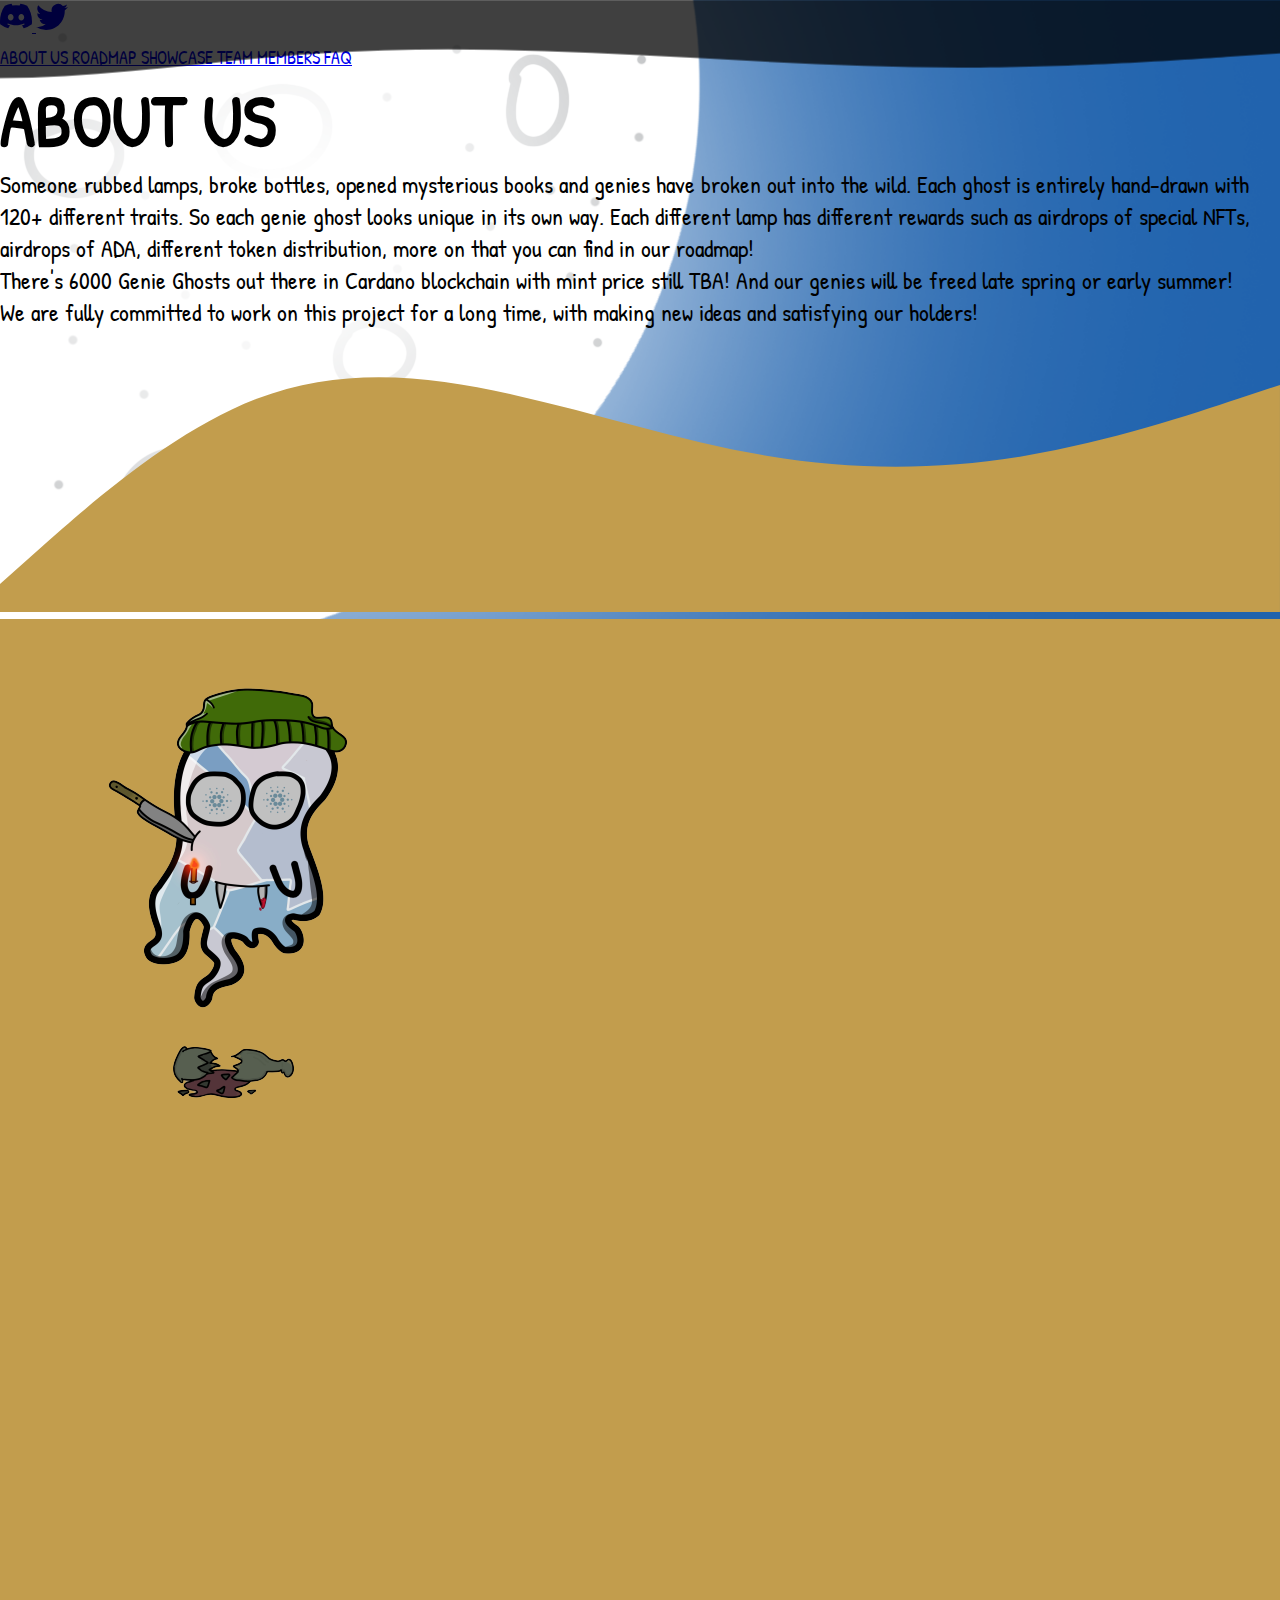
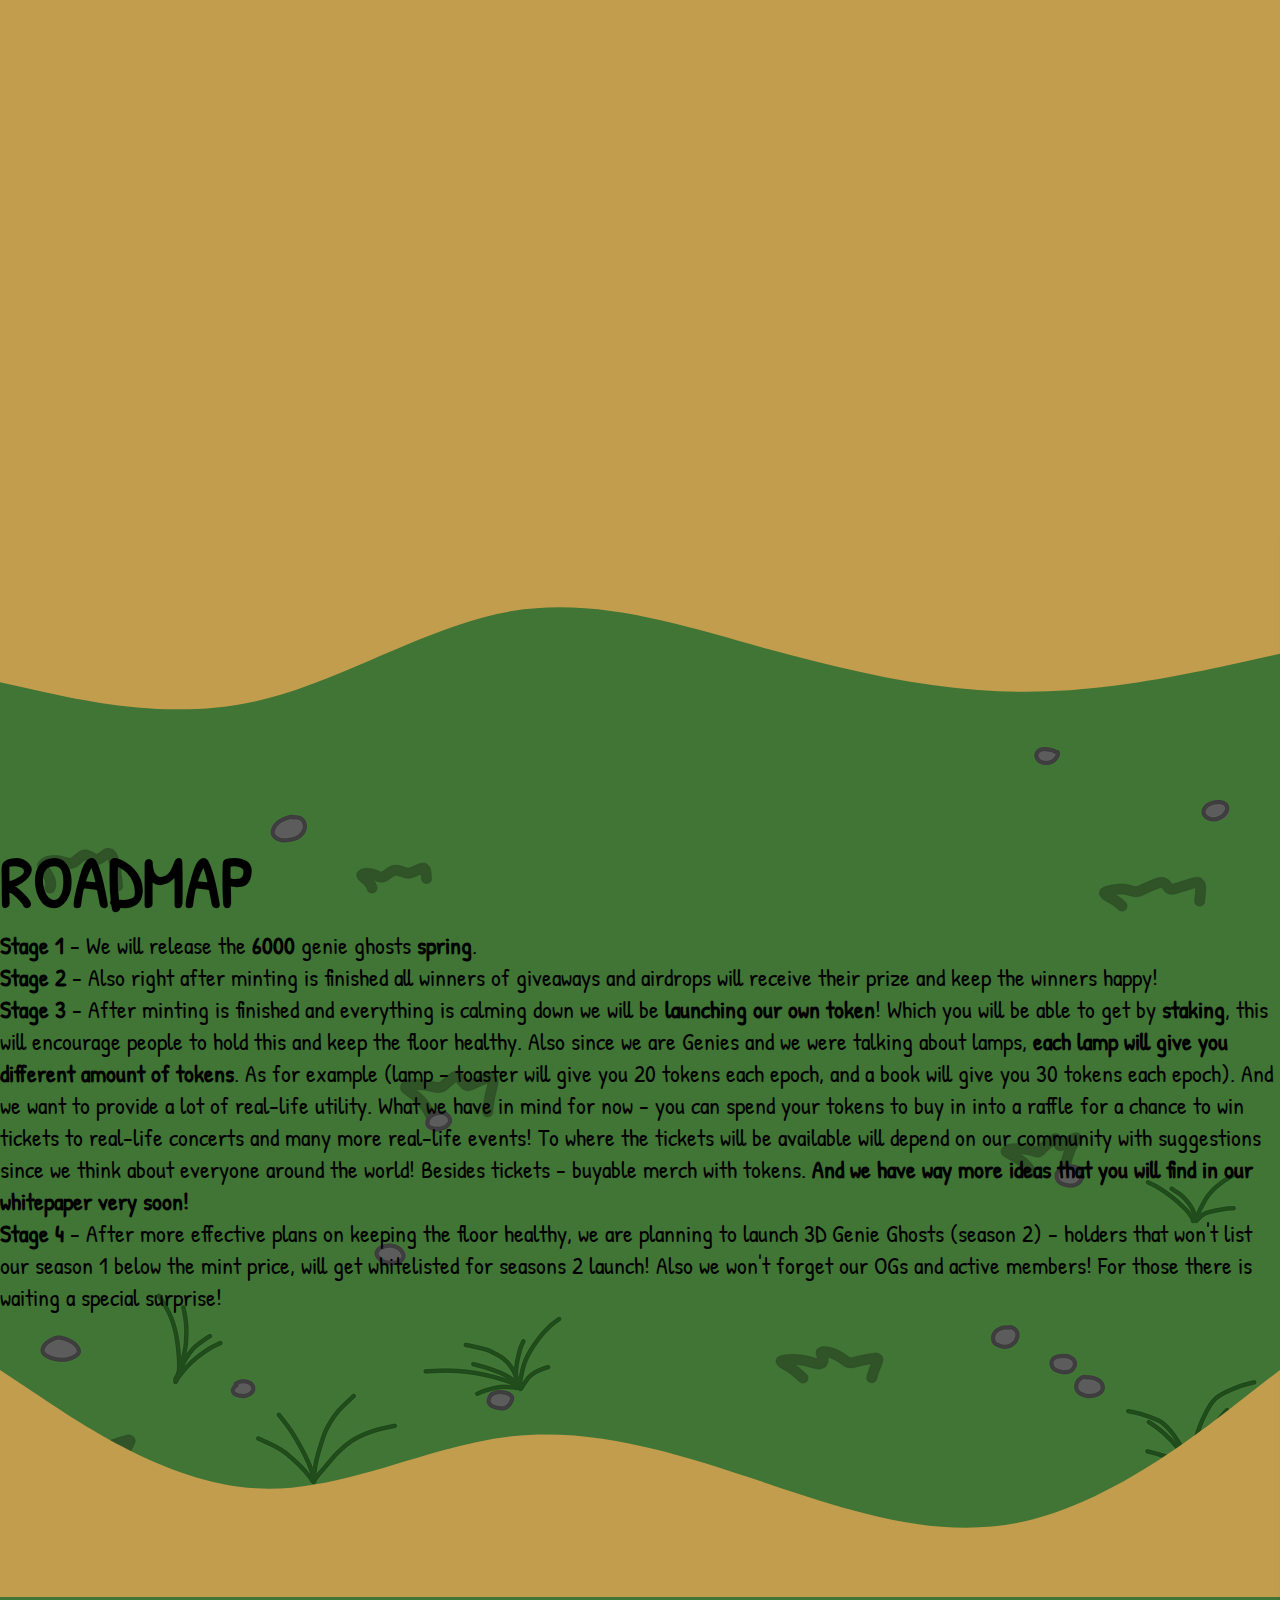
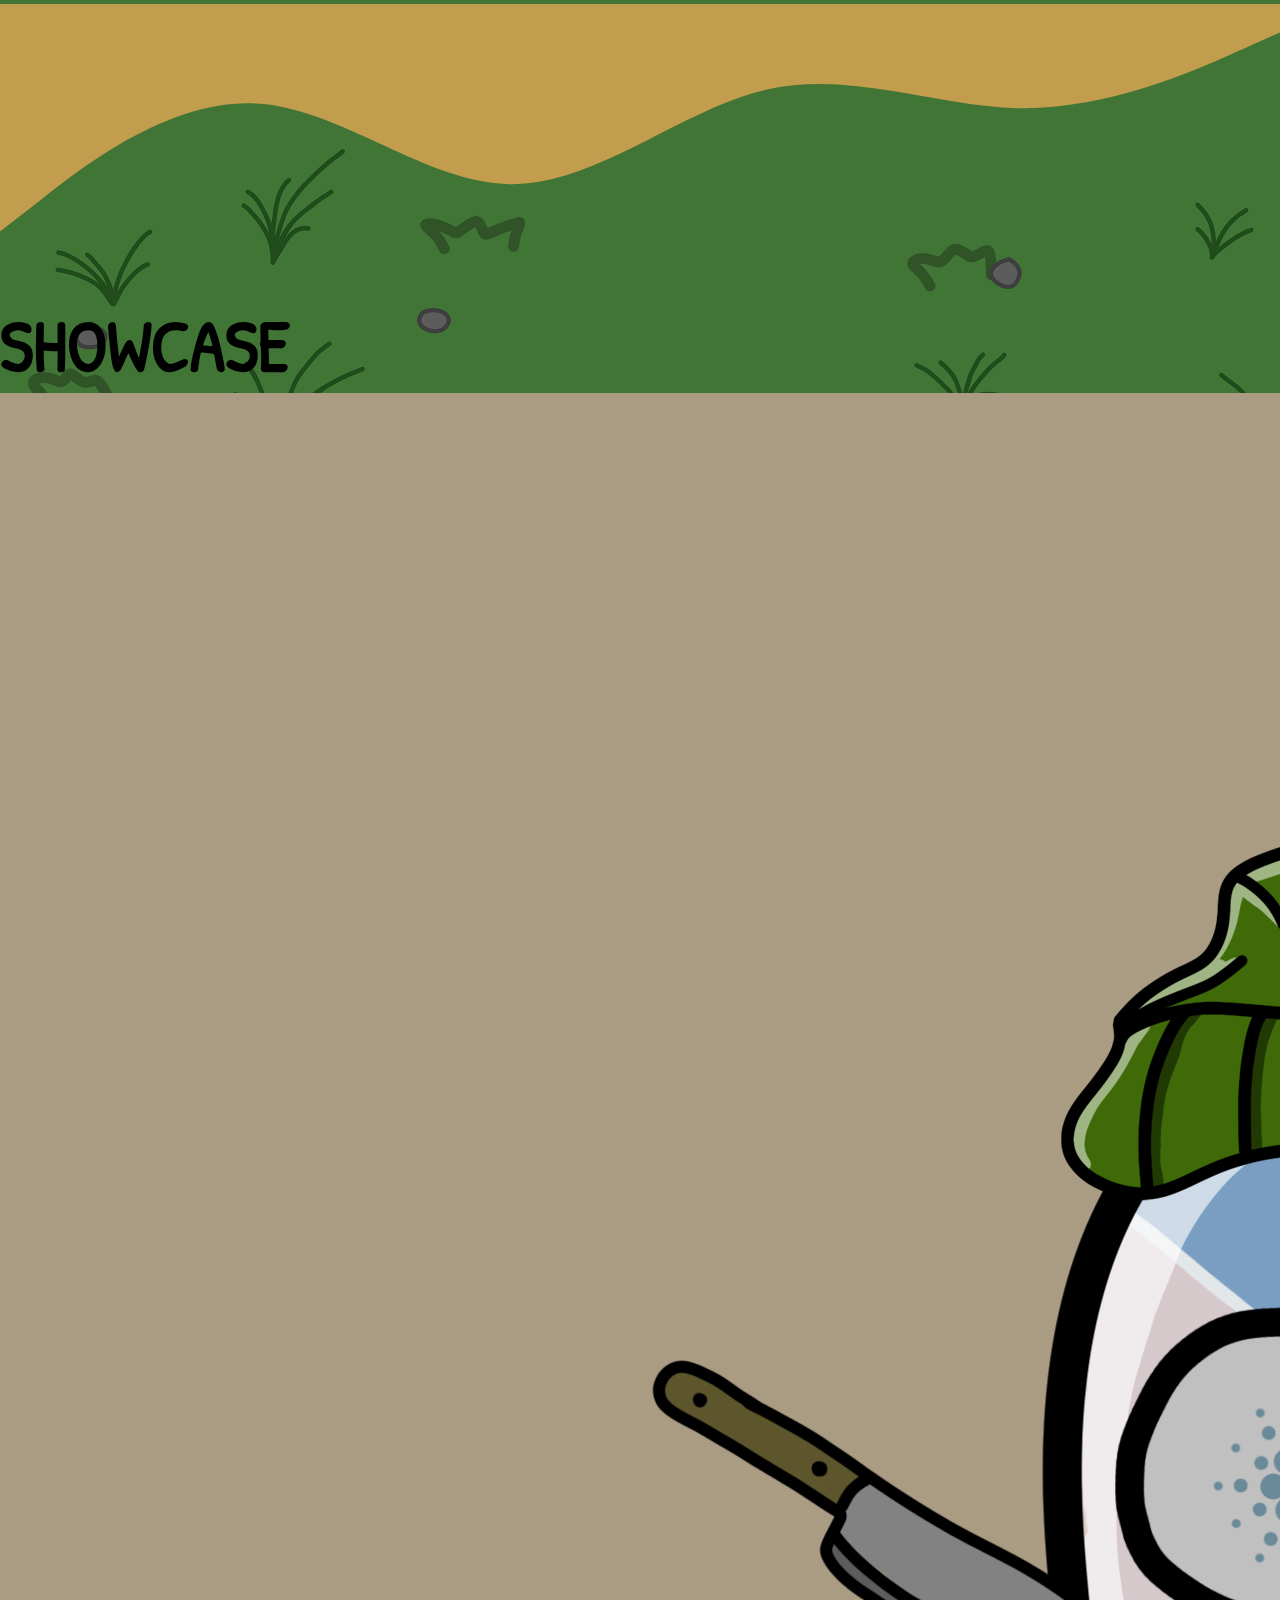
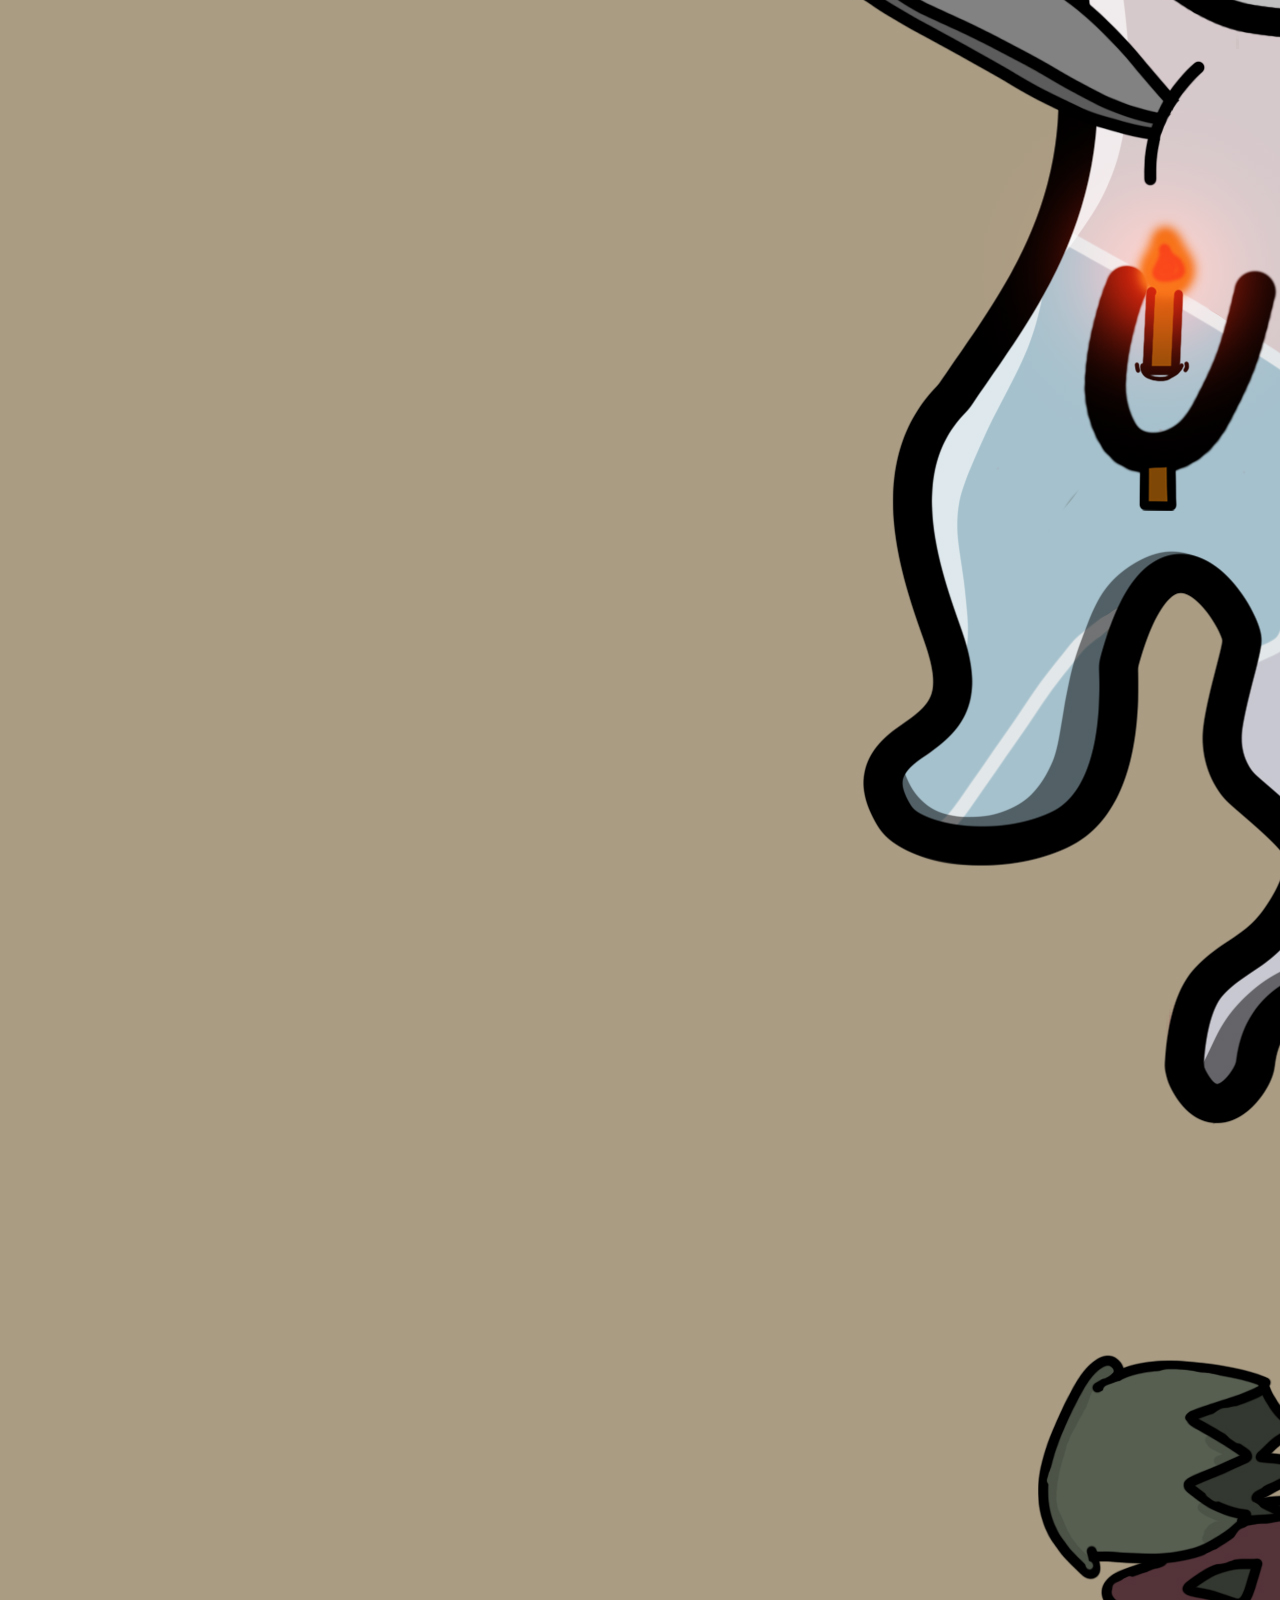
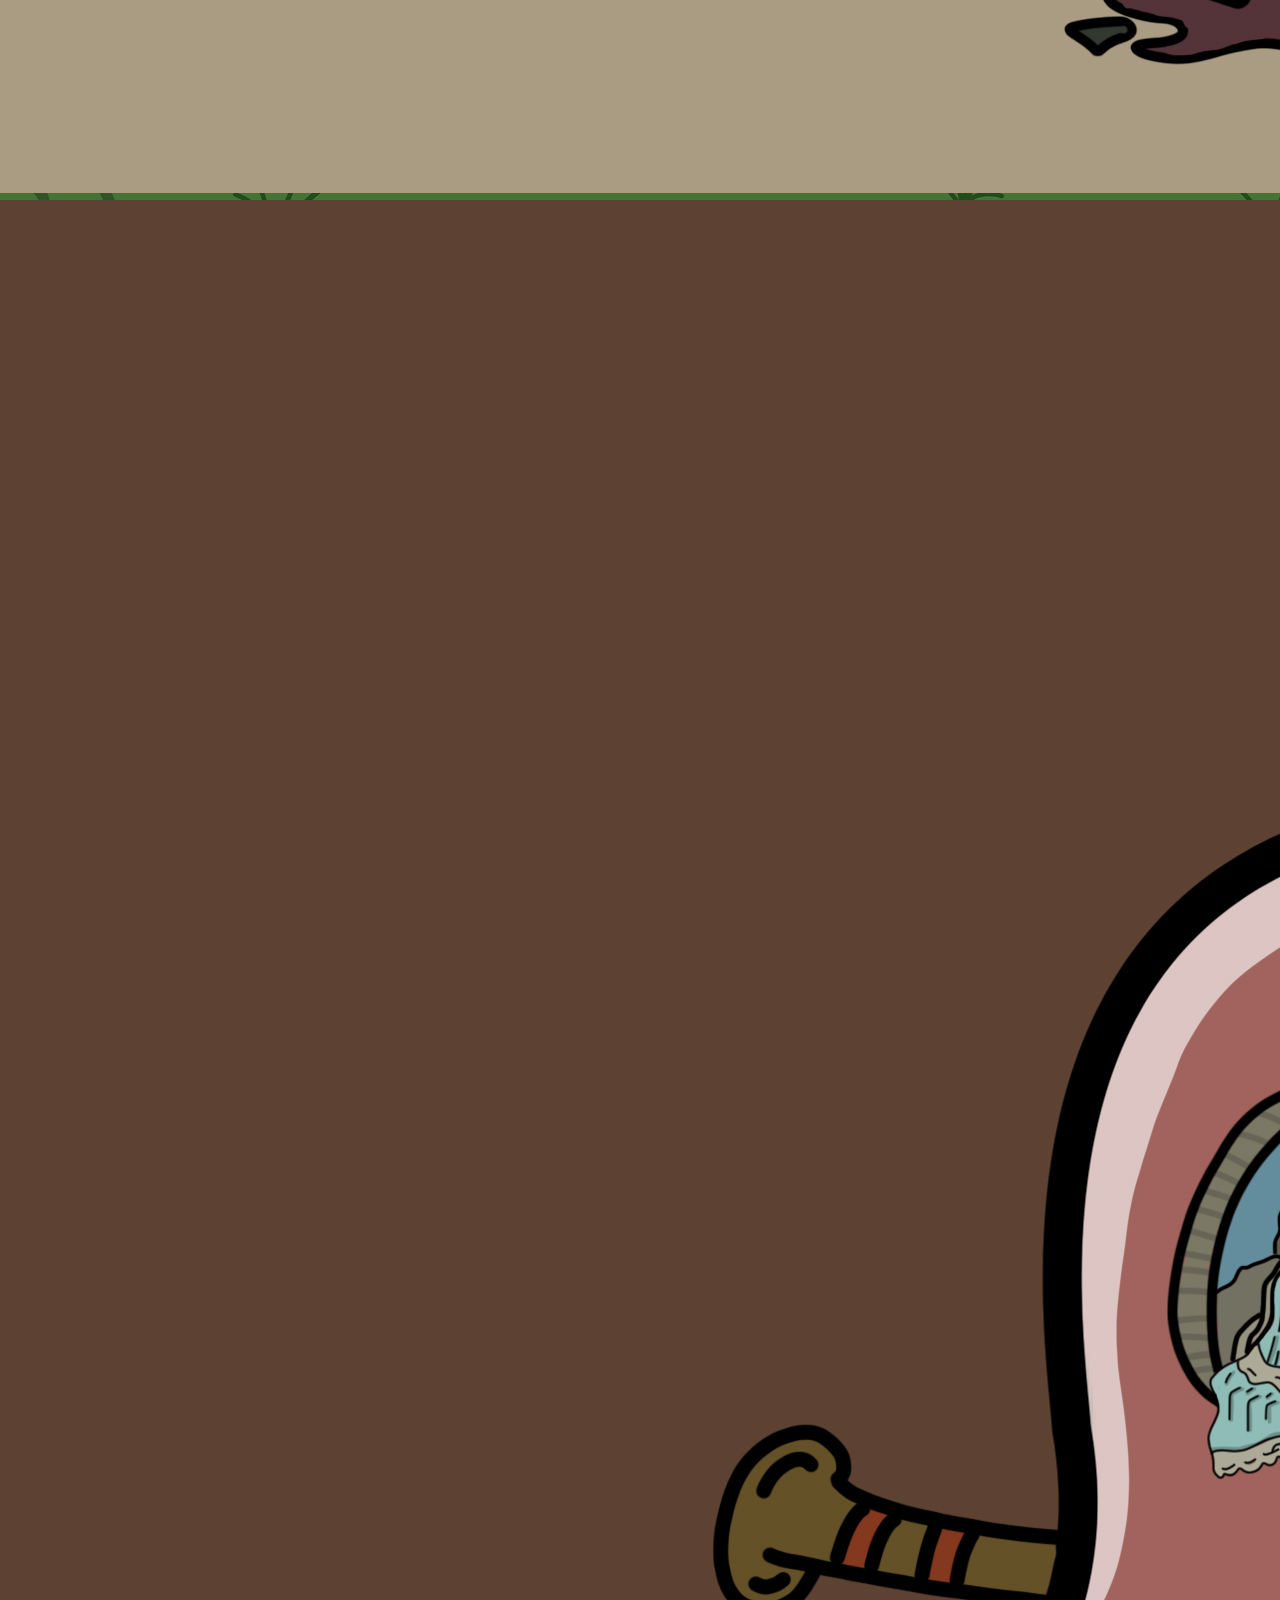
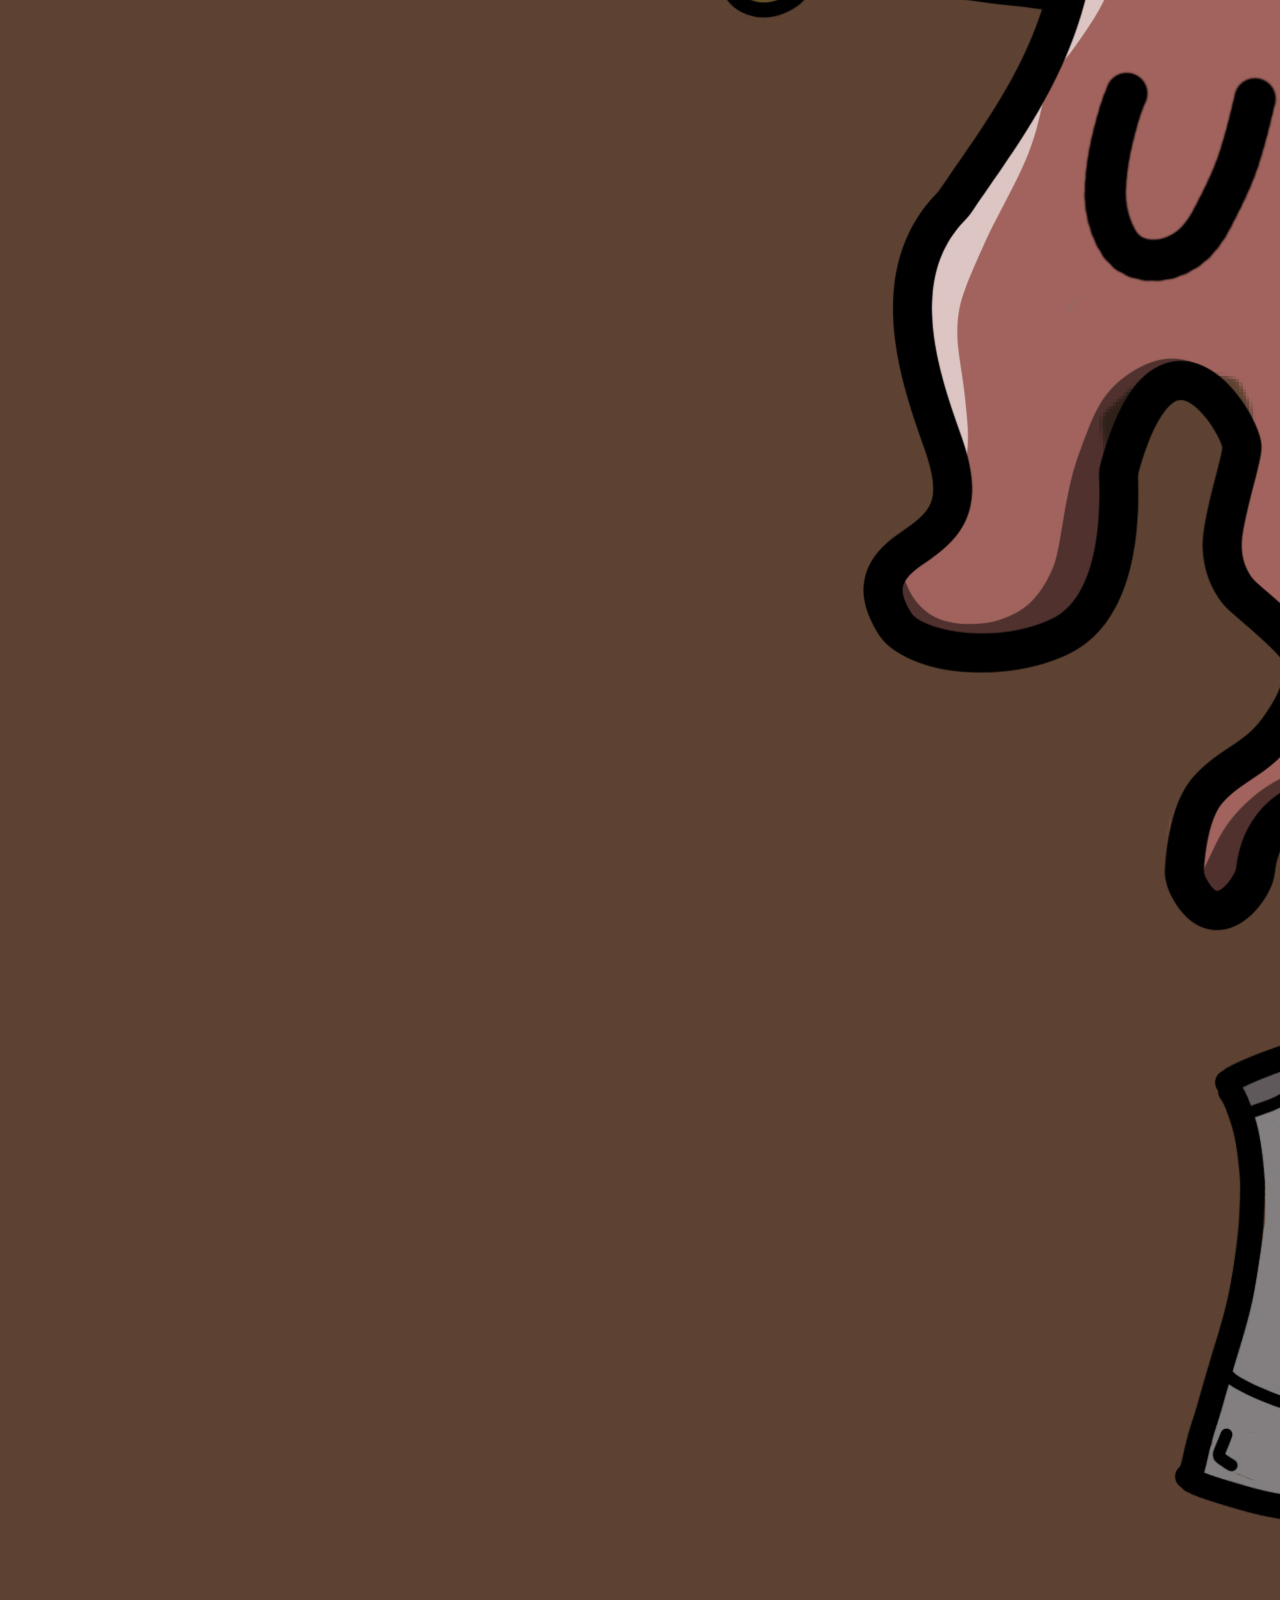
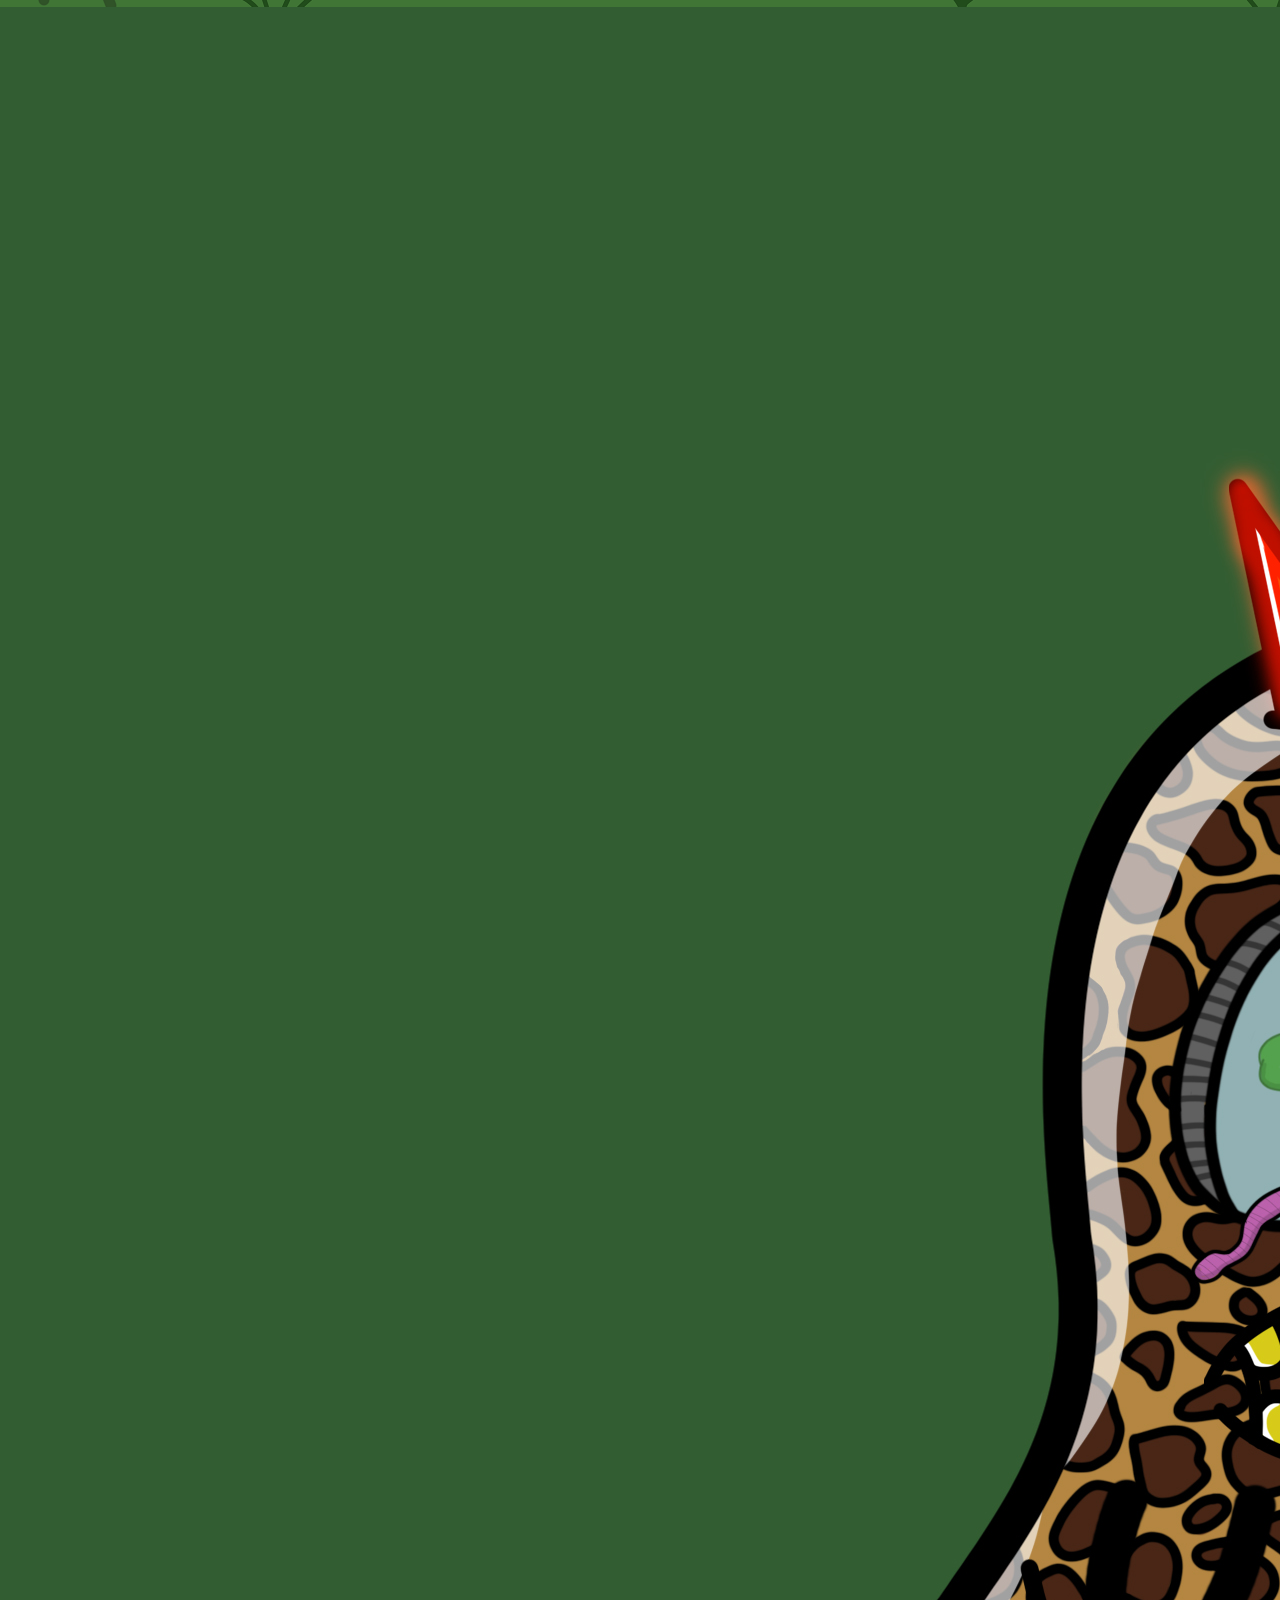
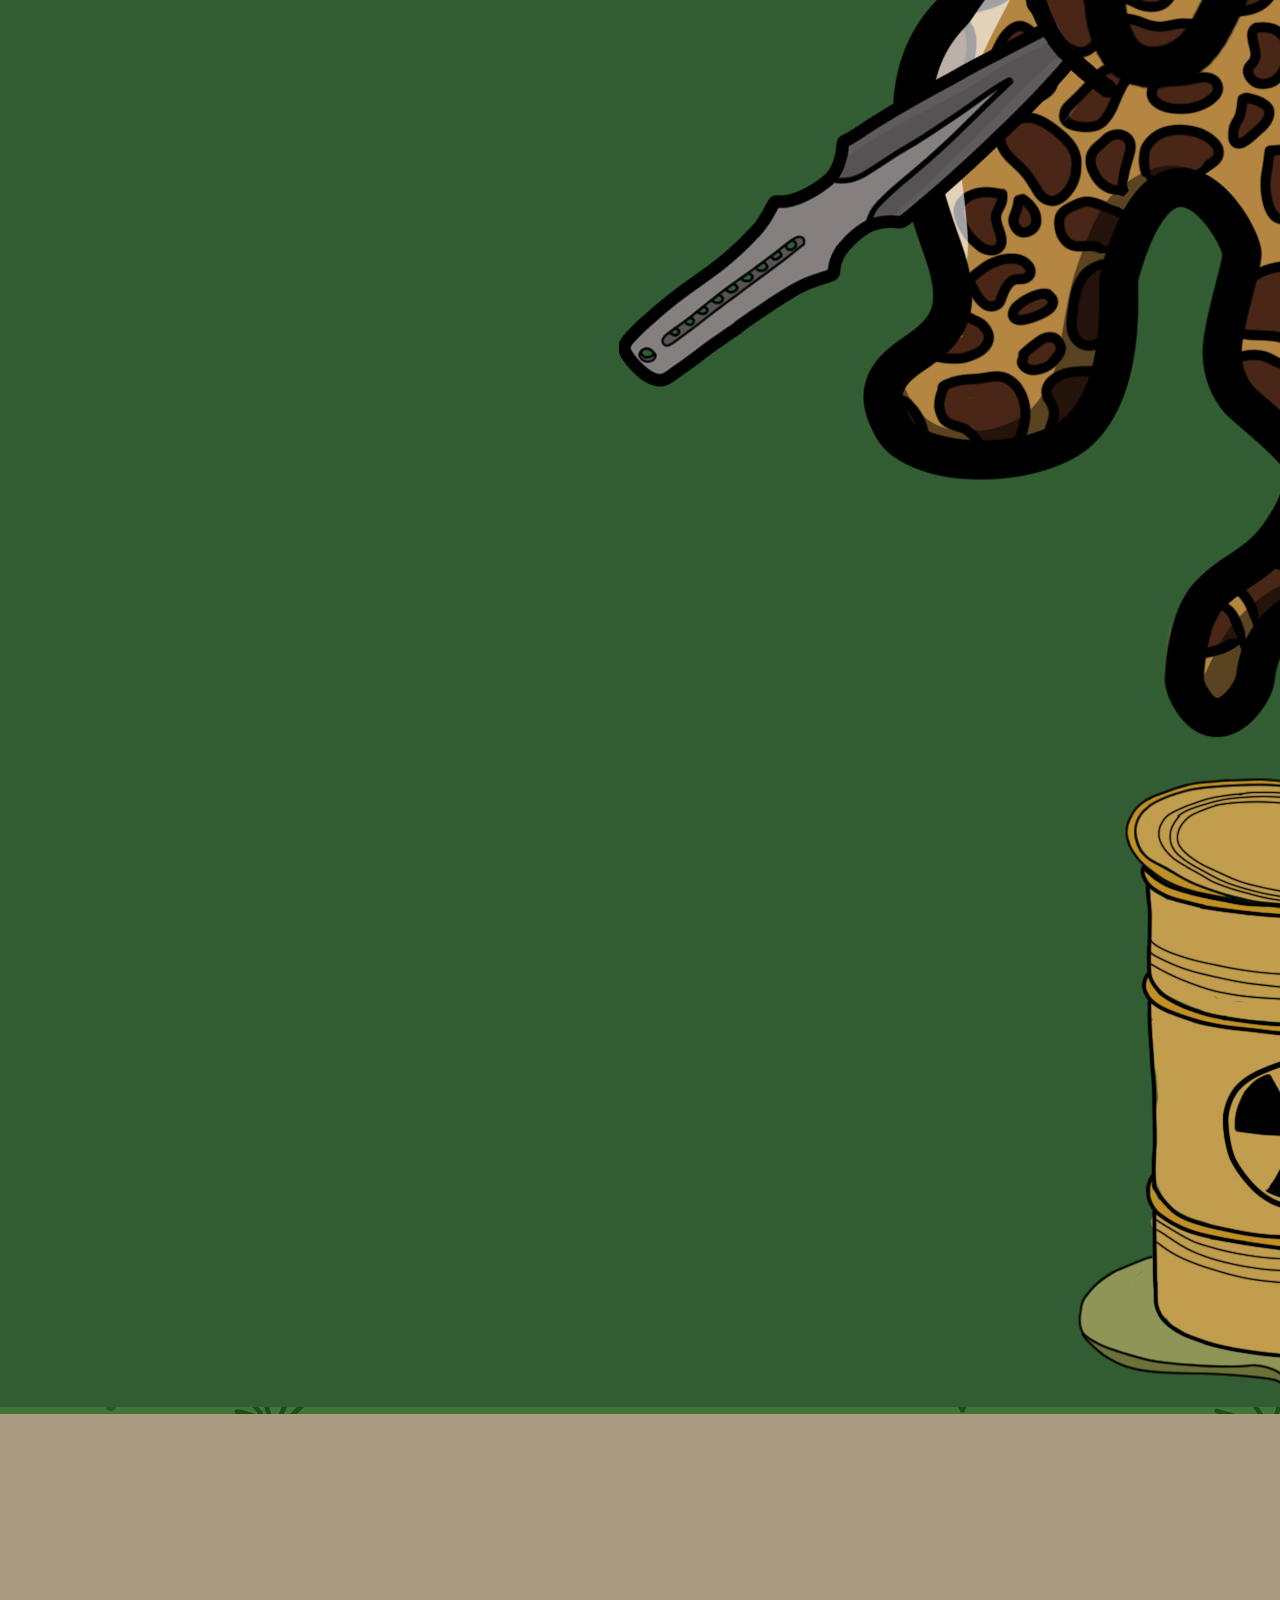
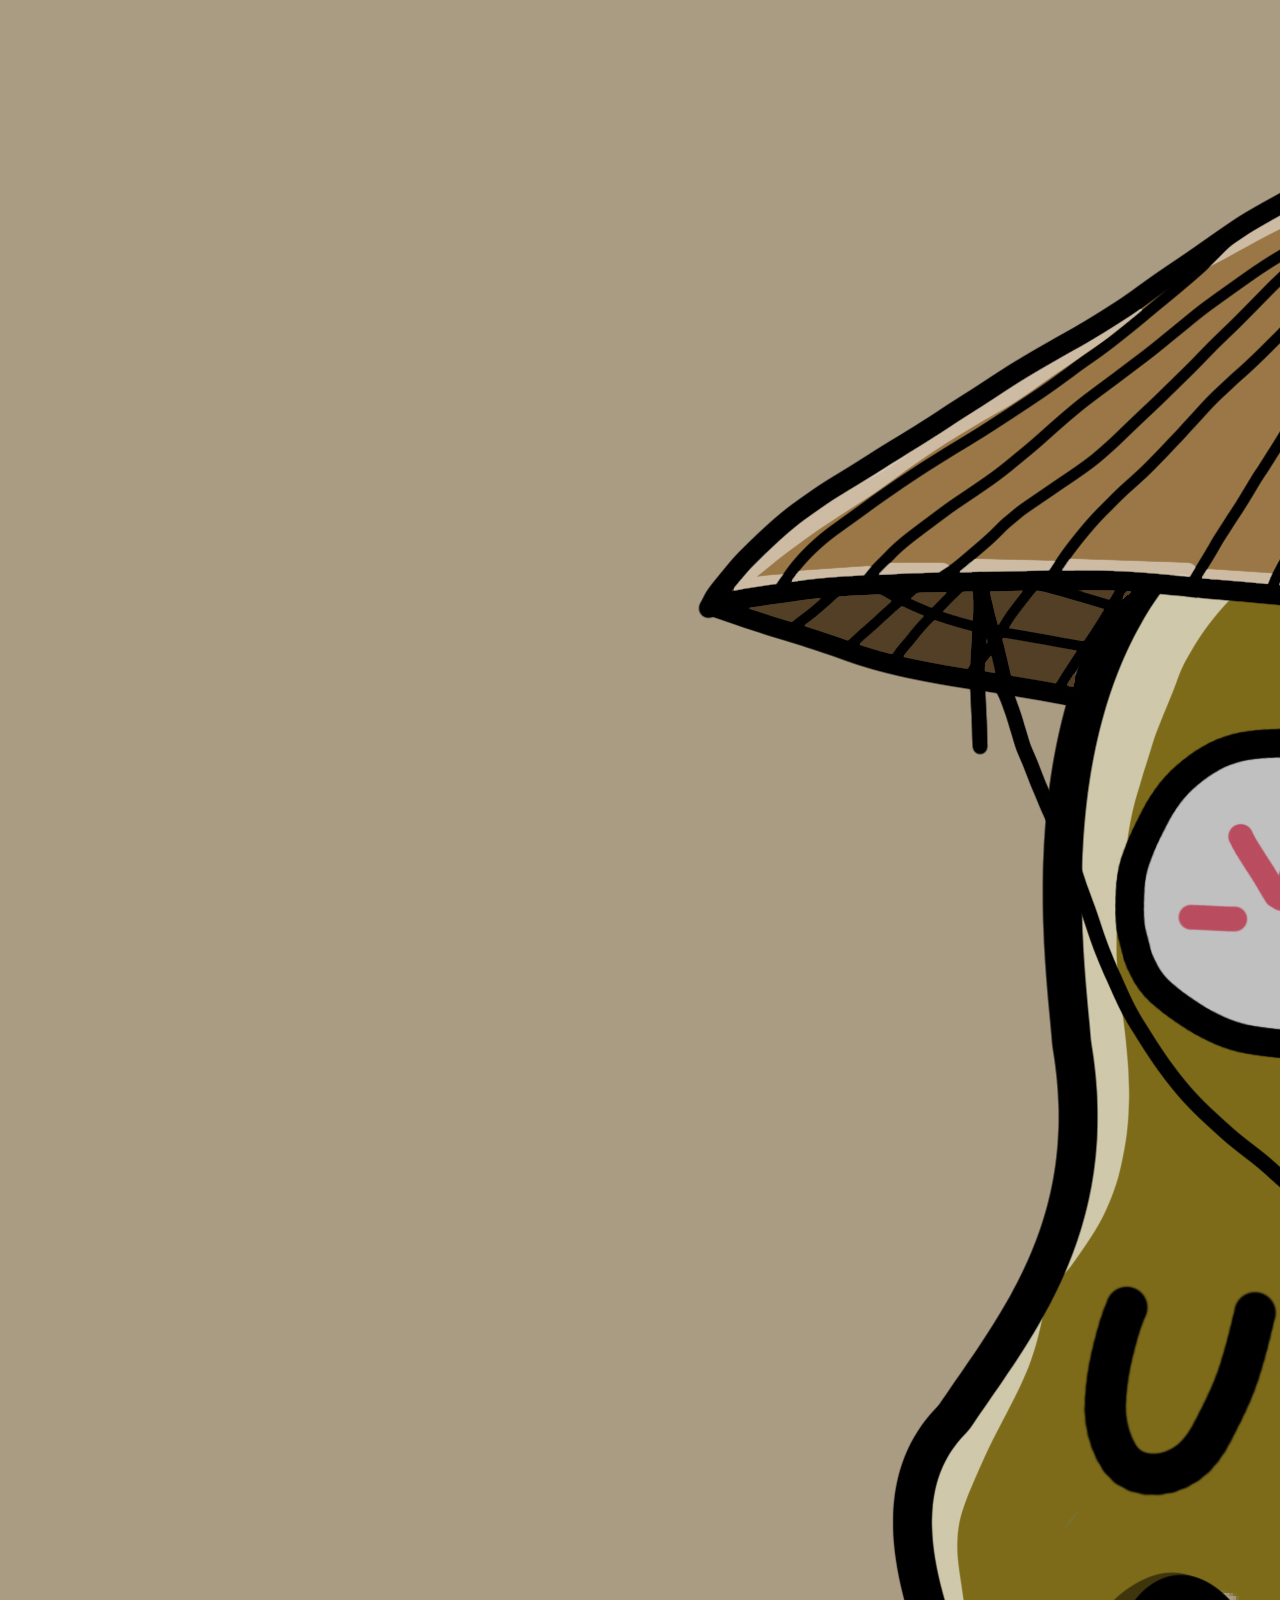
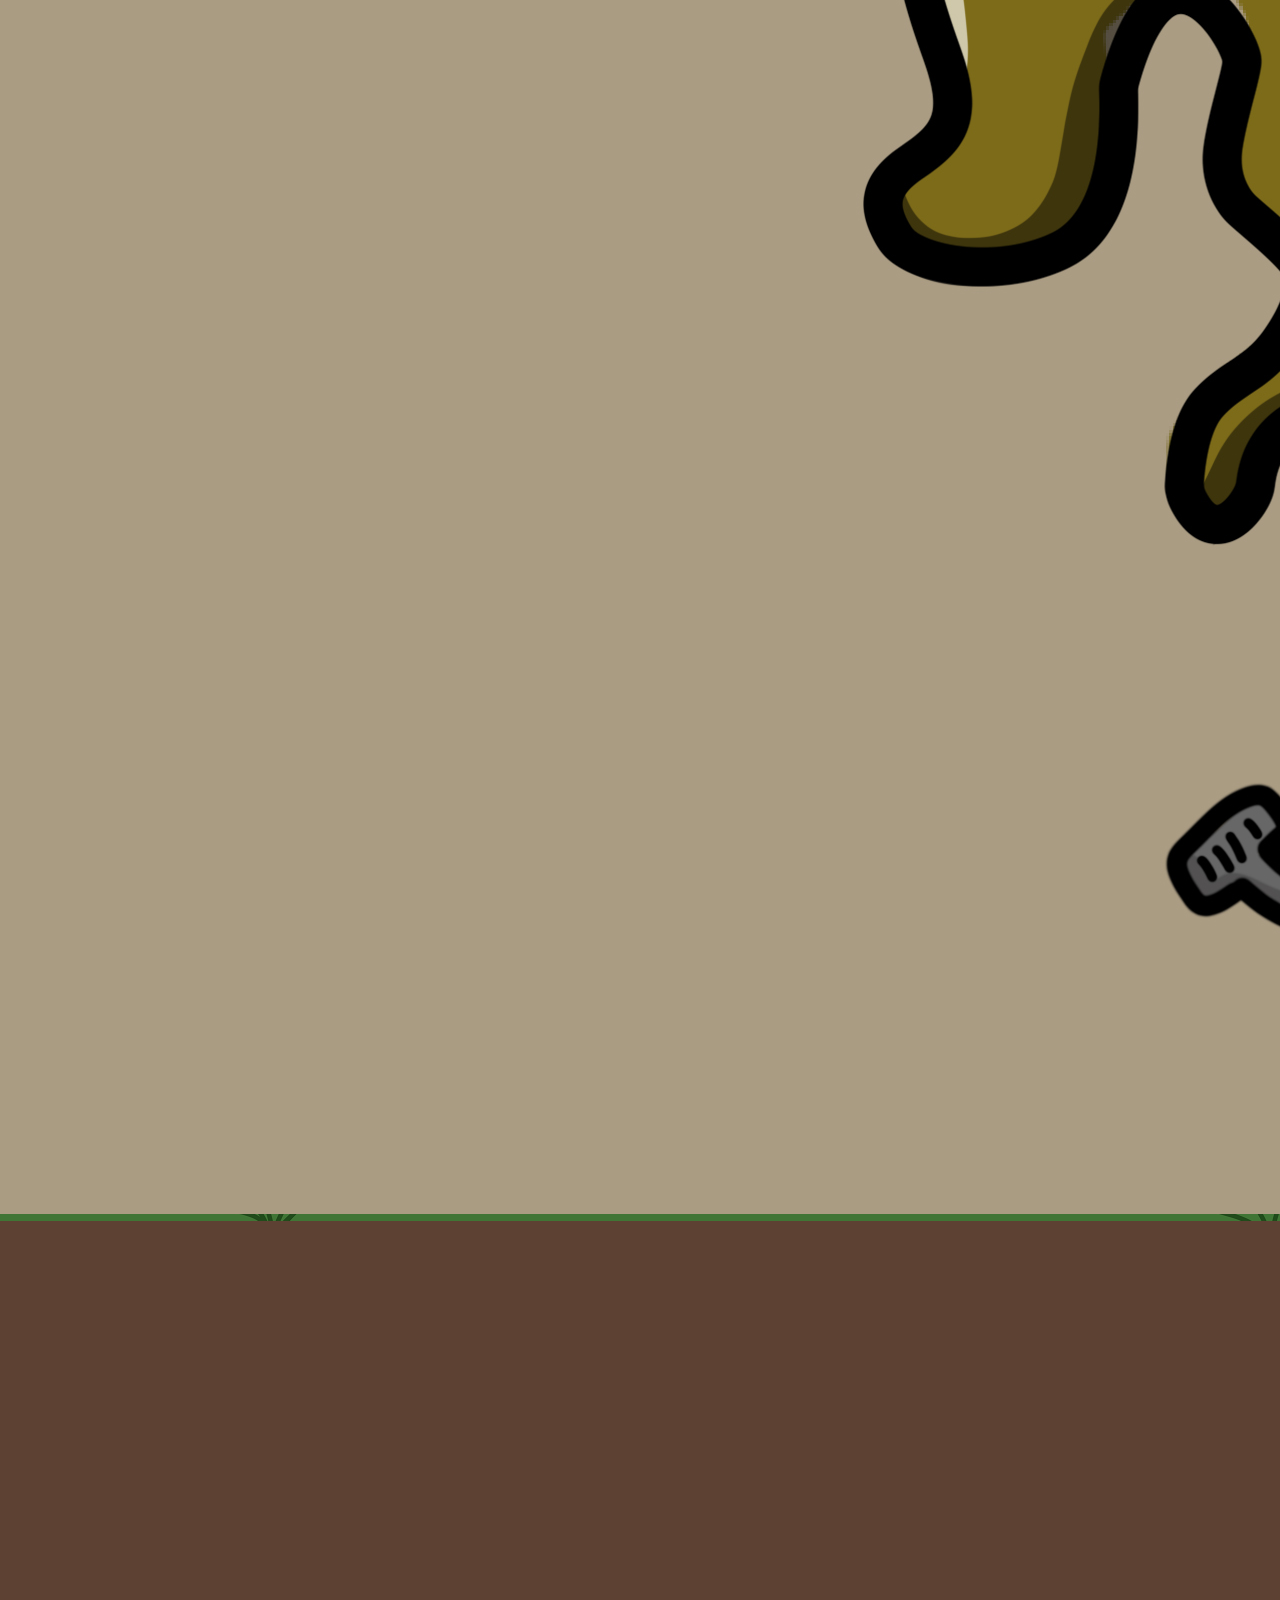
<file: index.html>
<!DOCTYPE html>
    <html lang="en">

    <head>
        <meta charset="UTF-8">
        <meta http-equiv="X-UA-Compatible"
            content="IE=edge">
        <meta name="viewport"
            content="width=device-width, initial-scale=1.0">

        <link href="https://cdn.jsdelivr.net/npm/bootstrap@5.1.3/dist/css/bootstrap.min.css"
            rel="stylesheet"
            integrity="sha384-1BmE4kWBq78iYhFldvKuhfTAU6auU8tT94WrHftjDbrCEXSU1oBoqyl2QvZ6jIW3"
            crossorigin="anonymous">
        <script src="https://cdn.jsdelivr.net/npm/bootstrap@5.0.2/dist/js/bootstrap.bundle.min.js"
                integrity="sha384-MrcW6ZMFYlzcLA8Nl+NtUVF0sA7MsXsP1UyJoMp4YLEuNSfAP+JcXn/tWtIaxVXM"
                crossorigin="anonymous"></script>
        <script src="https://ajax.googleapis.com/ajax/libs/jquery/3.5.1/jquery.min.js"></script>
        <script src="https://unpkg.com/aos@2.3.1/dist/aos.js"></script>

        <link href="https://unpkg.com/aos@2.3.1/dist/aos.css"
              rel="stylesheet">

        <link rel="stylesheet"
            href="css/styles.css">

        <link rel="icon"
            href="favicon.jpg"
            type="image/svg+xml">

        <title>Genie Ghosts</title>
    </head>

    <body>
        <!-- progress-bar -->
        <div id="progress-container">
            <div id="progress-bar"></div>
        </div>

        <!-- navbar wave -->
        <svg id="wave"
             class="d-none d-xl-block"
             style="transform:rotate(180deg); transition: 0.3s; position: fixed; z-index: 1"
             viewBox="0 0 1440 120"
             version="1.1"
             xmlns="http://www.w3.org/2000/svg">
            <defs>
                <linearGradient id="sw-gradient-0"
                                x1="0"
                                x2="0"
                                y1="1"
                                y2="0">
                    <stop stop-color="rgba(0, 0, 0, .75)"
                          offset="0%"></stop>
                    <stop stop-color="rgba(0, 0, 0, .75)"
                          offset="100%"></stop>
                </linearGradient>
            </defs>
            <path style="transform:translate(0, 0px); opacity:1"
                  fill="url(#sw-gradient-0)"
                  d="M0,60L60,56C120,52,240,44,360,44C480,44,600,52,720,58C840,64,960,68,1080,60C1200,52,1320,32,1440,32C1560,32,1680,52,1800,56C1920,60,2040,48,2160,50C2280,52,2400,68,2520,74C2640,80,2760,76,2880,66C3000,56,3120,40,3240,40C3360,40,3480,56,3600,70C3720,84,3840,96,3960,84C4080,72,4200,36,4320,28C4440,20,4560,40,4680,48C4800,56,4920,52,5040,42C5160,32,5280,16,5400,20C5520,24,5640,48,5760,50C5880,52,6000,32,6120,34C6240,36,6360,60,6480,68C6600,76,6720,68,6840,68C6960,68,7080,76,7200,80C7320,84,7440,84,7560,88C7680,92,7800,100,7920,90C8040,80,8160,52,8280,38C8400,24,8520,24,8580,24L8640,24L8640,120L8580,120C8520,120,8400,120,8280,120C8160,120,8040,120,7920,120C7800,120,7680,120,7560,120C7440,120,7320,120,7200,120C7080,120,6960,120,6840,120C6720,120,6600,120,6480,120C6360,120,6240,120,6120,120C6000,120,5880,120,5760,120C5640,120,5520,120,5400,120C5280,120,5160,120,5040,120C4920,120,4800,120,4680,120C4560,120,4440,120,4320,120C4200,120,4080,120,3960,120C3840,120,3720,120,3600,120C3480,120,3360,120,3240,120C3120,120,3000,120,2880,120C2760,120,2640,120,2520,120C2400,120,2280,120,2160,120C2040,120,1920,120,1800,120C1680,120,1560,120,1440,120C1320,120,1200,120,1080,120C960,120,840,120,720,120C600,120,480,120,360,120C240,120,120,120,60,120L0,120Z">
            </path>
        </svg>

        <!-- navbar -->
        <nav class="navbar opacity-75 sticky-top navbar-expand-xl">
            <div class="container">
                <div class="container justify-content-center justify-content-xl-start d-flex d-xl-flex">
                    <a class="navbar-brand nav-link my-auto p-0"
                       href="#"
                       onclick="window.location.reload(true);">
                        <!-- <img id="logo"
                             style="width: 64px; height: 64px;"
                             src="images/logo.jpg"> -->
                    </a>
        
                    <a class="nav-link my-auto px-3"
                       href="https://t.co/nCWHBF2Tqx"
                       target="_blank">
                        <svg width="32"
                             height="32"
                             fill="currentColor"
                             class="bi bi-discord"
                             viewBox="0 0 16 16">
                            <path
                                  d="M13.545 2.907a13.227 13.227 0 0 0-3.257-1.011.05.05 0 0 0-.052.025c-.141.25-.297.577-.406.833a12.19 12.19 0 0 0-3.658 0 8.258 8.258 0 0 0-.412-.833.051.051 0 0 0-.052-.025c-1.125.194-2.22.534-3.257 1.011a.041.041 0 0 0-.021.018C.356 6.024-.213 9.047.066 12.032c.001.014.01.028.021.037a13.276 13.276 0 0 0 3.995 2.02.05.05 0 0 0 .056-.019c.308-.42.582-.863.818-1.329a.05.05 0 0 0-.01-.059.051.051 0 0 0-.018-.011 8.875 8.875 0 0 1-1.248-.595.05.05 0 0 1-.02-.066.051.051 0 0 1 .015-.019c.084-.063.168-.129.248-.195a.05.05 0 0 1 .051-.007c2.619 1.196 5.454 1.196 8.041 0a.052.052 0 0 1 .053.007c.08.066.164.132.248.195a.051.051 0 0 1-.004.085 8.254 8.254 0 0 1-1.249.594.05.05 0 0 0-.03.03.052.052 0 0 0 .003.041c.24.465.515.909.817 1.329a.05.05 0 0 0 .056.019 13.235 13.235 0 0 0 4.001-2.02.049.049 0 0 0 .021-.037c.334-3.451-.559-6.449-2.366-9.106a.034.034 0 0 0-.02-.019Zm-8.198 7.307c-.789 0-1.438-.724-1.438-1.612 0-.889.637-1.613 1.438-1.613.807 0 1.45.73 1.438 1.613 0 .888-.637 1.612-1.438 1.612Zm5.316 0c-.788 0-1.438-.724-1.438-1.612 0-.889.637-1.613 1.438-1.613.807 0 1.451.73 1.438 1.613 0 .888-.631 1.612-1.438 1.612Z" />
                        </svg>
                    </a>
        
                    <a class="nav-link my-auto px-3"
                       href="https://twitter.com/GenieGhosts"
                       target="_blank">
                        <svg width="32"
                             height="32"
                             fill="currentColor"
                             class="bi bi-twitter"
                             viewBox="0 0 16 16">
                            <path
                                  d="M5.026 15c6.038 0 9.341-5.003 9.341-9.334 0-.14 0-.282-.006-.422A6.685 6.685 0 0 0 16 3.542a6.658 6.658 0 0 1-1.889.518 3.301 3.301 0 0 0 1.447-1.817 6.533 6.533 0 0 1-2.087.793A3.286 3.286 0 0 0 7.875 6.03a9.325 9.325 0 0 1-6.767-3.429 3.289 3.289 0 0 0 1.018 4.382A3.323 3.323 0 0 1 .64 6.575v.045a3.288 3.288 0 0 0 2.632 3.218 3.203 3.203 0 0 1-.865.115 3.23 3.23 0 0 1-.614-.057 3.283 3.283 0 0 0 3.067 2.277A6.588 6.588 0 0 1 .78 13.58a6.32 6.32 0 0 1-.78-.045A9.344 9.344 0 0 0 5.026 15z" />
                        </svg>
                    </a>
                </div>
        
                <div class="container justify-content-xl-end d-none d-xl-flex text-center">
                    <a class="nav-link py-0"
                       href="#about-us">
                        ABOUT US
                    </a>
        
                    <a class="nav-link py-0"
                       href="#roadmap">
                        ROADMAP
                    </a>
        
                    <a class="nav-link py-0"
                       href="#showcase">
                        SHOWCASE
                    </a>
        
                    <a class="nav-link py-0"
                       href="#team-members">
                        TEAM MEMBERS
                    </a>
        
                    <a class="nav-link py-0"
                       href="#faq">
                        FAQ
                    </a>
                </div>
            </div>
        </nav>

        <!-- about-us -->
        <div id="about-us"
             class="container">
            <div class="row row-cols-1 row-cols-lg-2">
                <div class="col">

                </div>
                
                <div class="col mt-5">
                    <h1>ABOUT US</h1>
        
                    <p>Someone rubbed lamps, broke bottles, opened mysterious books and genies have broken out into
                        the
                        wild. Each ghost is entirely hand-drawn with 120+ different traits. So each genie ghost
                        looks
                        unique in its own way. Each different
                        lamp has different rewards such as airdrops of special NFTs, airdrops of ADA, different
                        token
                        distribution, more on that you can find in our roadmap!</p>
                    <p>There&#39;s 6000 Genie Ghosts out there in Cardano blockchain with mint price still TBA! And
                        our
                        genies will be freed late spring or early summer!</p>
                    <p>We are fully committed to work on this project for a long time, with making new ideas and
                        satisfying our holders!</p>
                </div>
        
            </div>
        </div>

        <!-- separator-wave -->
        <svg xmlns="http://www.w3.org/2000/svg"
            viewBox="0 0 1440 320">
            <path fill="#C29D4D"
                fill-opacity="1"
                d="M0,288L48,245.3C96,203,192,117,288,80C384,43,480,53,576,74.7C672,96,768,128,864,144C960,160,1056,160,1152,144C1248,128,1344,96,1392,80L1440,64L1440,320L1392,320C1344,320,1248,320,1152,320C1056,320,960,320,864,320C768,320,672,320,576,320C480,320,384,320,288,320C192,320,96,320,48,320L0,320Z">
            </path>
        </svg>

        <div class="separator row row-cols-3 d-none d-xl-flex">
            <div class="col-3">
                <img class="float"
                     data-aos="fade-up"
                     data-aos-duration="1500"
                     src="images/separator/1-removebg-preview.png">
            </div>

            <div class="col-3">
                <img class="float"
                     data-aos="fade-up"
                     data-aos-duration="1500"
                     src="images/separator/2-removebg-preview.png">
            </div>

            <div class="col-3">
                <img class="float"
                     data-aos="fade-up"
                     data-aos-duration="1500"
                     src="images/separator/3-removebg-preview.png">
            </div>
        </div>

        <div class="container-grass">
            <svg xmlns="http://www.w3.org/2000/svg"
                viewBox="0 0 1440 320">
                <path fill="#C29D4D"
                    fill-opacity="1"
                    d="M0,160L48,170.7C96,181,192,203,288,181.3C384,160,480,96,576,80C672,64,768,96,864,122.7C960,149,1056,171,1152,170.7C1248,171,1344,149,1392,138.7L1440,128L1440,0L1392,0C1344,0,1248,0,1152,0C1056,0,960,0,864,0C768,0,672,0,576,0C480,0,384,0,288,0C192,0,96,0,48,0L0,0Z">
                </path>
            </svg>

            <!-- roadmap -->
            <div id="roadmap"
                 class="container my-5">
                <h1>ROADMAP</h1>
            
                <div class="row">
                    <!-- <img class="img-fluid py-3"
                         src="images/coffin.png"> -->
                    <div class="col">
                        <ul>
                            <li class="py-3"><strong>Stage 1</strong> - We will release the <strong>6000</strong> genie ghosts <strong>spring</strong>.
                            </li>
                            <li class="py-3"><strong>Stage 2</strong> - Also right after minting is finished all winners of
                                giveaways and
                                airdrops will receive their prize and keep the winners happy!</li>
                            <li class="py-3"><strong>Stage 3</strong> - After minting is finished and everything is calming down
                                we will be
                                <strong>launching our own token</strong>! Which you will be able to get by <strong>staking</strong>, this will
                                encourage
                                people to hold this and keep the floor healthy. Also since
                                we are Genies and we were talking about lamps, <strong>each lamp will give you different
                                amount of
                                tokens</strong>. As for example (lamp - toaster will give you 20 tokens each epoch, and a
                                book will
                                give you 30 tokens each epoch). And we
                                want to provide a lot of real-life utility. What we have in mind for now - you
                                can spend
                                your tokens to buy in into a raffle for a chance to win tickets to real-life
                                concerts and
                                many more real-life events! To where the
                                tickets will be available will depend on our community with suggestions since we
                                think about
                                everyone around the world! Besides tickets - buyable merch with tokens. <strong>And we
                                have way more
                                ideas that you will find in our whitepaper
                                very soon!</strong>
                            </li>
                            <li class="py-3"><strong>Stage 4</strong> - After more effective plans on keeping the floor healthy,
                                we are
                                planning to launch 3D Genie Ghosts (season 2) - holders that won&#39;t list our
                                season 1
                                below the mint price, will get whitelisted for seasons 2 launch!
                                Also we won&#39;t forget our OGs and active members! For those there is waiting
                                a special
                                surprise!</li>
                        </ul>
                    </div>
                </div>
            </div>

            <!-- separator-wave -->
            <svg xmlns="http://www.w3.org/2000/svg"
                viewBox="0 0 1440 320">
                <path fill="#C29D4D"
                    fill-opacity="1"
                    d="M0,64L48,96C96,128,192,192,288,197.3C384,203,480,149,576,138.7C672,128,768,160,864,192C960,224,1056,256,1152,234.7C1248,213,1344,139,1392,101.3L1440,64L1440,320L1392,320C1344,320,1248,320,1152,320C1056,320,960,320,864,320C768,320,672,320,576,320C480,320,384,320,288,320C192,320,96,320,48,320L0,320Z">
                </path>
            </svg>
            <svg xmlns="http://www.w3.org/2000/svg"
                viewBox="0 0 1440 320">
                <path fill="#C29D4D"
                    fill-opacity="1"
                    d="M0,256L48,218.7C96,181,192,107,288,112C384,117,480,203,576,202.7C672,203,768,117,864,96C960,75,1056,117,1152,117.3C1248,117,1344,75,1392,53.3L1440,32L1440,0L1392,0C1344,0,1248,0,1152,0C1056,0,960,0,864,0C768,0,672,0,576,0C480,0,384,0,288,0C192,0,96,0,48,0L0,0Z">
                </path>
            </svg>

            <!-- showcase -->
            <div id="showcase"
                 class="container">
                <h1>SHOWCASE</h1>
            
                <div id="container-showcase"
                     class="container-fluid border">
                    <div id="infinite-scroll-container"
                         class="scrolling-wrapper row row-cols-1 row-cols-md-2 row-cols-lg-3 row-cols-xl-4 flex-row flex-nowrap py-0">
            
                        <div class="col">
                            <img class="img-fluid border showcase-image"
                                 src="images/showcase/1.jpg">
                        </div>
            
                        <div class="col">
                            <img class="img-fluid border showcase-image"
                                 src="images/showcase/2.jpg">
                        </div>
            
                        <div class="col">
                            <img class="img-fluid border showcase-image"
                                 src="images/showcase/3.jpg">
                        </div>
            
                        <div class="col">
                            <img class="img-fluid border showcase-image"
                                 src="images/showcase/4.jpg">
                        </div>
            
                        <div class="col">
                            <img class="img-fluid border showcase-image"
                                 src="images/showcase/5.jpg">
                        </div>
            
                        <div class="col">
                            <img class="img-fluid border showcase-image"
                                 src="images/showcase/6.jpg">
                        </div>
            
                        <div class="col">
                            <img class="img-fluid border showcase-image"
                                 src="images/showcase/7.jpg">
                        </div>
            
                    </div>
                </div>
            </div>

            <!-- separator-wave -->
            <svg xmlns="http://www.w3.org/2000/svg"
                    viewBox="0 0 1440 320">
                <path fill="#C29D4D"
                        fill-opacity="1"
                        d="M0,224L48,186.7C96,149,192,75,288,58.7C384,43,480,85,576,96C672,107,768,85,864,96C960,107,1056,149,1152,170.7C1248,192,1344,192,1392,192L1440,192L1440,320L1392,320C1344,320,1248,320,1152,320C1056,320,960,320,864,320C768,320,672,320,576,320C480,320,384,320,288,320C192,320,96,320,48,320L0,320Z">
                </path>
            </svg>
            <svg xmlns="http://www.w3.org/2000/svg"
                    viewBox="0 0 1440 320">
                <path fill="#C29D4D"
                        fill-opacity="1"
                        d="M0,32L48,42.7C96,53,192,75,288,106.7C384,139,480,181,576,170.7C672,160,768,96,864,58.7C960,21,1056,11,1152,58.7C1248,107,1344,213,1392,266.7L1440,320L1440,0L1392,0C1344,0,1248,0,1152,0C1056,0,960,0,864,0C768,0,672,0,576,0C480,0,384,0,288,0C192,0,96,0,48,0L0,0Z">
                </path>
            </svg>

            <!-- team-members -->
            <div id="team-members"
                 class="container">
                <h1>TEAM MEMBERS</h1>
            
                <div class="row row-cols-1 row-cols-md-2 row-cols-lg-4">
            
                    <div class="col p-3 text-center">
                        <div class="card">
                            <img class="card-img-top img-fluid border"
                                 src="images/team_members/1.jpg">
                            <div class="card-body">
                                <h5 class="card-title">994</h5>
                                <p class="card-text">Marketing specialist</p>
                            </div>
                        </div>
                    </div>
            
                    <div class="col p-3 text-center">
                        <div class="card">
                            <img class="card-img-top img-fluid border"
                                 src="images/team_members/2.jpg">
                            <div class="card-body">
                                <h5 class="card-title">skrr</h5>
                                <p class="card-text">Artist, NFT enthusiast</p>
                            </div>
                        </div>
                    </div>
            
                    <div class="col p-3 text-center">
                        <div class="card">
                            <img class="card-img-top img-fluid border"
                                 src="images/team_members/3.jpg">
                            <div class="card-body">
                                <h5 class="card-title">GenieGhosts</h5>
                                <p class="card-text">Founder of GenieGhosts</p>
                            </div>
                        </div>
                    </div>
            
                    <div class="col p-3 text-center">
                        <div class="card">
                            <img class="card-img-top img-fluid border"
                                 src="images/team_members/4.jpg">
                            <div class="card-body">
                                <h5 class="card-title">licksick</h5>
                                <p class="card-text">Developer</p>
                            </div>
                        </div>
                    </div>
            
                </div>
            </div>

            <!-- separator-wave -->
            <svg xmlns="http://www.w3.org/2000/svg"
                    viewBox="0 0 1440 320">
                <path fill="#C29D4D"
                        fill-opacity="1"
                        d="M0,192L48,213.3C96,235,192,277,288,261.3C384,245,480,171,576,160C672,149,768,203,864,202.7C960,203,1056,149,1152,122.7C1248,96,1344,96,1392,96L1440,96L1440,320L1392,320C1344,320,1248,320,1152,320C1056,320,960,320,864,320C768,320,672,320,576,320C480,320,384,320,288,320C192,320,96,320,48,320L0,320Z">
                </path>
            </svg>
        </div>

        <!-- FAQ -->
        <div id="faq"
             class="container">
            <h1>FAQ</h1>
        
            <div class="accordion"
                 id="accordionExample">
                <div class="accordion-item">
                    <h2 class="accordion-header"
                        id="headingOne">
                        <button class="accordion-button collapsed"
                                type="button"
                                data-bs-toggle="collapse"
                                data-bs-target="#collapseOne"
                                aria-expanded="true"
                                aria-controls="collapseOne">
                            Is there a whitelist?
                        </button>
                    </h2>
                    <div id="collapseOne"
                         class="accordion-collapse collapse"
                         aria-labelledby="headingOne"
                         data-bs-parent="#accordionExample">
                        <div class="accordion-body">
                            <strong>Yes.</strong> People who came first into our discord are given OG role that
                            will count
                            as a whitelist and more special things in future. Aswell theres regular whitelist
                            for our season
                            1 - you can get it from our collabs,
                            <code> giveaways </code>and many other ways.
                        </div>
                    </div>
                </div>

                <div class="accordion-item">
                    <h2 class="accordion-header"
                        id="headingTwo">
                        <button class="accordion-button collapsed"
                                type="button"
                                data-bs-toggle="collapse"
                                data-bs-target="#collapseTwo"
                                aria-expanded="false"
                                aria-controls="collapseTwo">
                            When is the first mint?
                        </button>
                    </h2>
                    <div id="collapseTwo"
                         class="accordion-collapse collapse"
                         aria-labelledby="headingTwo"
                         data-bs-parent="#accordionExample">
                        <div class="accordion-body">
                            <strong>As for now it is planned to be late spring.</strong> As we
                            close in
                            towards those dates we will announce the exact date.
                        </div>
                    </div>
                </div>
                <div class="accordion-item">
                    <h2 class="accordion-header"
                        id="headingThree">
                        <button class="accordion-button collapsed"
                                type="button"
                                data-bs-toggle="collapse"
                                data-bs-target="#collapseThree"
                                aria-expanded="false"
                                aria-controls="collapseThree">
                            What is the supply of Genie Ghosts?
                        </button>
                    </h2>
                    <div id="collapseThree"
                         class="accordion-collapse collapse"
                         aria-labelledby="headingThree"
                         data-bs-parent="#accordionExample">
                        <div class="accordion-body">
                            There will be <strong>6000</strong> Genie Ghosts.
                        </div>
                    </div>
                </div>
        
                <div class="accordion-item">
                    <h2 class="accordion-header"
                        id="headingFour">
                        <button class="accordion-button collapsed"
                                type="button"
                                data-bs-toggle="collapse"
                                data-bs-target="#collapseFour"
                                aria-expanded="false"
                                aria-controls="collapseFour">
                            What is the mint price?
                        </button>
                    </h2>
                    <div id="collapseFour"
                         class="accordion-collapse collapse"
                         aria-labelledby="headingFour"
                         data-bs-parent="#accordionExample">
                        <div class="accordion-body">
                            The mint price is not decided yet. It will be decided when we close in towards
                            minting date.
                        </div>
                    </div>
                </div>
        
                <div class="accordion-item">
                    <h2 class="accordion-header"
                        id="headingFive">
                        <button class="accordion-button collapsed"
                                type="button"
                                data-bs-toggle="collapse"
                                data-bs-target="#collapseFive"
                                aria-expanded="false"
                                aria-controls="collapseFive"> Which wallets can I use to buy a Genie Ghost?
                        </button>
                    </h2>
                    <div id="collapseFive"
                         class="accordion-collapse collapse"
                         aria-labelledby="headingFive"
                         data-bs-parent="#accordionExample">
                        <div class="accordion-body">
                            When you are minting only send your ADA via CC Wallet, Nami, Daedalus, AdaLite or
                            Yoroi. If you
                            send your ada from any CEX like Coinbase, Binance your ADA will be lost.
                        </div>
                    </div>
                </div>
            </div>
        </div>

        <!-- footer -->
        <div class="container pt-0">
            <footer class="d-flex flex-wrap justify-content-between align-items-center py-3 my-4 footer-border">
                <div class="col-md-4 d-flex align-items-center"> <img id="logo"
                         class="img-fluid d-none d-sm-flex"
                         src="images/logo.jpg"> <span class="text-muted mx-3">&copy;2022 GenieGhosts</span>
                </div>
                <div class="px-0 mx-0">
                    <a href="https://t.co/nCWHBF2Tqx"
                       target="_blank"> <svg width="32"
                             height="32"
                             fill="currentColor"
                             class="bi bi-discord"
                             viewBox="0 0 16 16">
                            <path
                                  d="M13.545 2.907a13.227 13.227 0 0 0-3.257-1.011.05.05 0 0 0-.052.025c-.141.25-.297.577-.406.833a12.19 12.19 0 0 0-3.658 0 8.258 8.258 0 0 0-.412-.833.051.051 0 0 0-.052-.025c-1.125.194-2.22.534-3.257 1.011a.041.041 0 0 0-.021.018C.356 6.024-.213 9.047.066 12.032c.001.014.01.028.021.037a13.276 13.276 0 0 0 3.995 2.02.05.05 0 0 0 .056-.019c.308-.42.582-.863.818-1.329a.05.05 0 0 0-.01-.059.051.051 0 0 0-.018-.011 8.875 8.875 0 0 1-1.248-.595.05.05 0 0 1-.02-.066.051.051 0 0 1 .015-.019c.084-.063.168-.129.248-.195a.05.05 0 0 1 .051-.007c2.619 1.196 5.454 1.196 8.041 0a.052.052 0 0 1 .053.007c.08.066.164.132.248.195a.051.051 0 0 1-.004.085 8.254 8.254 0 0 1-1.249.594.05.05 0 0 0-.03.03.052.052 0 0 0 .003.041c.24.465.515.909.817 1.329a.05.05 0 0 0 .056.019 13.235 13.235 0 0 0 4.001-2.02.049.049 0 0 0 .021-.037c.334-3.451-.559-6.449-2.366-9.106a.034.034 0 0 0-.02-.019Zm-8.198 7.307c-.789 0-1.438-.724-1.438-1.612 0-.889.637-1.613 1.438-1.613.807 0 1.45.73 1.438 1.613 0 .888-.637 1.612-1.438 1.612Zm5.316 0c-.788 0-1.438-.724-1.438-1.612 0-.889.637-1.613 1.438-1.613.807 0 1.451.73 1.438 1.613 0 .888-.631 1.612-1.438 1.612Z" />
                        </svg> </a>
                    <a href="https://twitter.com/GenieGhosts"
                       target="_blank"> <svg width="32"
                             height="32"
                             fill="currentColor"
                             class="bi bi-twitter"
                             viewBox="0 0 16 16">
                            <path
                                  d="M5.026 15c6.038 0 9.341-5.003 9.341-9.334 0-.14 0-.282-.006-.422A6.685 6.685 0 0 0 16 3.542a6.658 6.658 0 0 1-1.889.518 3.301 3.301 0 0 0 1.447-1.817 6.533 6.533 0 0 1-2.087.793A3.286 3.286 0 0 0 7.875 6.03a9.325 9.325 0 0 1-6.767-3.429 3.289 3.289 0 0 0 1.018 4.382A3.323 3.323 0 0 1 .64 6.575v.045a3.288 3.288 0 0 0 2.632 3.218 3.203 3.203 0 0 1-.865.115 3.23 3.23 0 0 1-.614-.057 3.283 3.283 0 0 0 3.067 2.277A6.588 6.588 0 0 1 .78 13.58a6.32 6.32 0 0 1-.78-.045A9.344 9.344 0 0 0 5.026 15z" />
                        </svg> </a>
                </div>
            </footer>
        </div>


        <script src="/js/main.js" defer></script>

        <script>
            AOS.init();
        </script>
    </body>

</html>
</file>
<file: css/styles.css>
@font-face {
    font-family: PatrickHand;
    src: url("../fonts/PatrickHand-Regular.ttf");
}

:root {
    --color-text-primary: #1F62AD;
    --color-text-secondary: #C29D4D;
    --color-text-shadow: #BDBDBD; 

    --color-background-primary: #C29D4D;
    --color-background-secondary: #1F62AD;
}

* {
    margin: 0;
    padding: 0;

    font-family: PatrickHand, Arial, Helvetica, sans-serif;
    font-size: 24px;
    /* text-shadow: .025rem .025rem var(--color-text-shadow); */

    box-sizing: border-box;
}

body {
    background-image: url("../images/backgrounds/sky-minified.png");
    background-repeat: repeat-x;
    background-size: auto 0 contain;
    background-color: var(--color-background-primary);
}

h1 {
    font-size: 72px;
}

/* scrollbar */
::-webkit-scrollbar {
    display: none;
}

/* logo */
#logo {
    width: 64px;
    height: 64px;
}

/* progress-bar */
#progress-container {
    position: fixed;
    width: 100%;
    height: .5rem;
    background-color: transparent;
}

#progress-bar {
    height: .3rem;
    width: 0%;
    background-color: var(--color-background-primary);
}

/* navbar */
.nav-link {
    font-size: 18px;
}

@media screen and (max-width: 1200px) {
    * {
        font-size: 18px;
    }

    h1 {
        font-size: 48px;
    }

    .navbar {
        background-color: rgba(0, 0, 0, .75);
    }
}

/* separator images */
.separator {
    background-color: var(--color-background-primary);
    justify-content: center;
}

.separator img {
    width: 500px;
    height: 500px;
}

/* float */
.float {
    animation: float 4s ease-in-out infinite;
}

@keyframes float {
	0% {
		transform: translatey(0px);
	}
	50% {
		transform: translatey(-20px);
	}
	100% {
		transform: translatey(0px);
	}
}


/* container-grass */
.container-grass {
    background-image: url("../images/backgrounds/grass-minified.png");
    background-size: repeat;
}

/* roadmap */
#roadmap li {
    /* text-shadow: .01rem .01rem var(--color-text-shadow); */
}

/* showcase */
#container-showcase {
    overflow: hidden;
}

#infinite-scroll-container:hover {
    -webkit-animation-play-state: paused;
    -moz-animation-play-state: paused;
    -o-animation-play-state: paused;
    animation-play-state: paused;
}

.showcase-image:hover {
    opacity: 0.77;
    box-shadow: 0px 15px 26px rgba(0, 0, 0, 0.50);
    -webkit-transform: scale(1.015);
    -moz-transform: scale(1.015);
    -ms-transform: scale(1.015);
    -o-transform: scale(1.015);
    transform: scale(1.015);
    animation: jiggle .5s infinite linear;
}

@media screen and (min-width: 992px) and (max-width: 1199px) {
    #infinite-scroll-container {
        animation: slide-lg 20s linear infinite;
    }
}

@media screen and (min-width: 768px) and (max-width: 991px) {
    #infinite-scroll-container {
        animation: slide-md 25s linear infinite;
    }
}

@media screen and (max-width: 767px) {
    #infinite-scroll-container {
        animation: slide-sm 30s linear infinite;
    }
}

@media screen and (min-width: 1200px) {
    #infinite-scroll-container {
        animation: slide 15s linear infinite;
    }
}

@keyframes slide-sm {
    0% {
        transform: translate3d(0, 0, 0);
    }
    50% {
        transform: translate3d(-600%, 0, 0);
    }
}

@keyframes slide-md {
    0% {
        transform: translate3d(0, 0, 0);
    }
    50% {
        transform: translate3d(-250%, 0, 0);
    }
}

@keyframes slide-lg {
    0% {
        transform: translate3d(0, 0, 0);
    }
    50% {
        transform: translate3d(-135%, 0, 0);
    }
}

@keyframes slide {
    0% {
        transform: translate3d(0, 0, 0);
    }
    50% {
        transform: translate3d(-75%, 0, 0);
    }
}

/* jiggle */
@keyframes jiggle {
    0% {
        transform: rotate(0deg) scale(1.05, 1.05);
    }

    50% {
        transform: rotate(1deg) scale(1.05, 1.05);
    }

    100% {
        transform: rotate(-1deg) scale(1.05, 1.05);
    }
}

/* team-members */
.card-title {
    font-size: xx-large;
}

.card-text {
    font-size: large;
}

.card:hover {
    -webkit-transform: scale(1.05);
    -moz-transform: scale(1.05);
    -ms-transform: scale(1.05);
    -o-transform: scale(1.05);
    transform: scale(1.05);

    animation: jiggle .5s infinite linear;

    opacity: 0.8;
}

.card-img-top:hover {
    -webkit-transition: all 0.15s ease-in;
    -moz-transition: all 0.15s ease-in;
    -ms-transition: all 0.15s ease-in;
    -o-transition: all 0.15s ease-in;
    transition: all 0.15s ease-in;

    margin: .075rem;

    box-shadow: 0px 15px 26px rgba(0, 0, 0, 0.50);
}

/* faq */
/* #407535 */
/* #9B7D3D */
.accordion-item {
    background-color: #407535;
}

.accordion-button.collapsed {
    background-color: #9B7D3D;
}

.accordion-body {
    background-color: #407535;
}

/* footer */
.footer-border {
    border-top: 1px solid #407535 !important;
}
</file>
